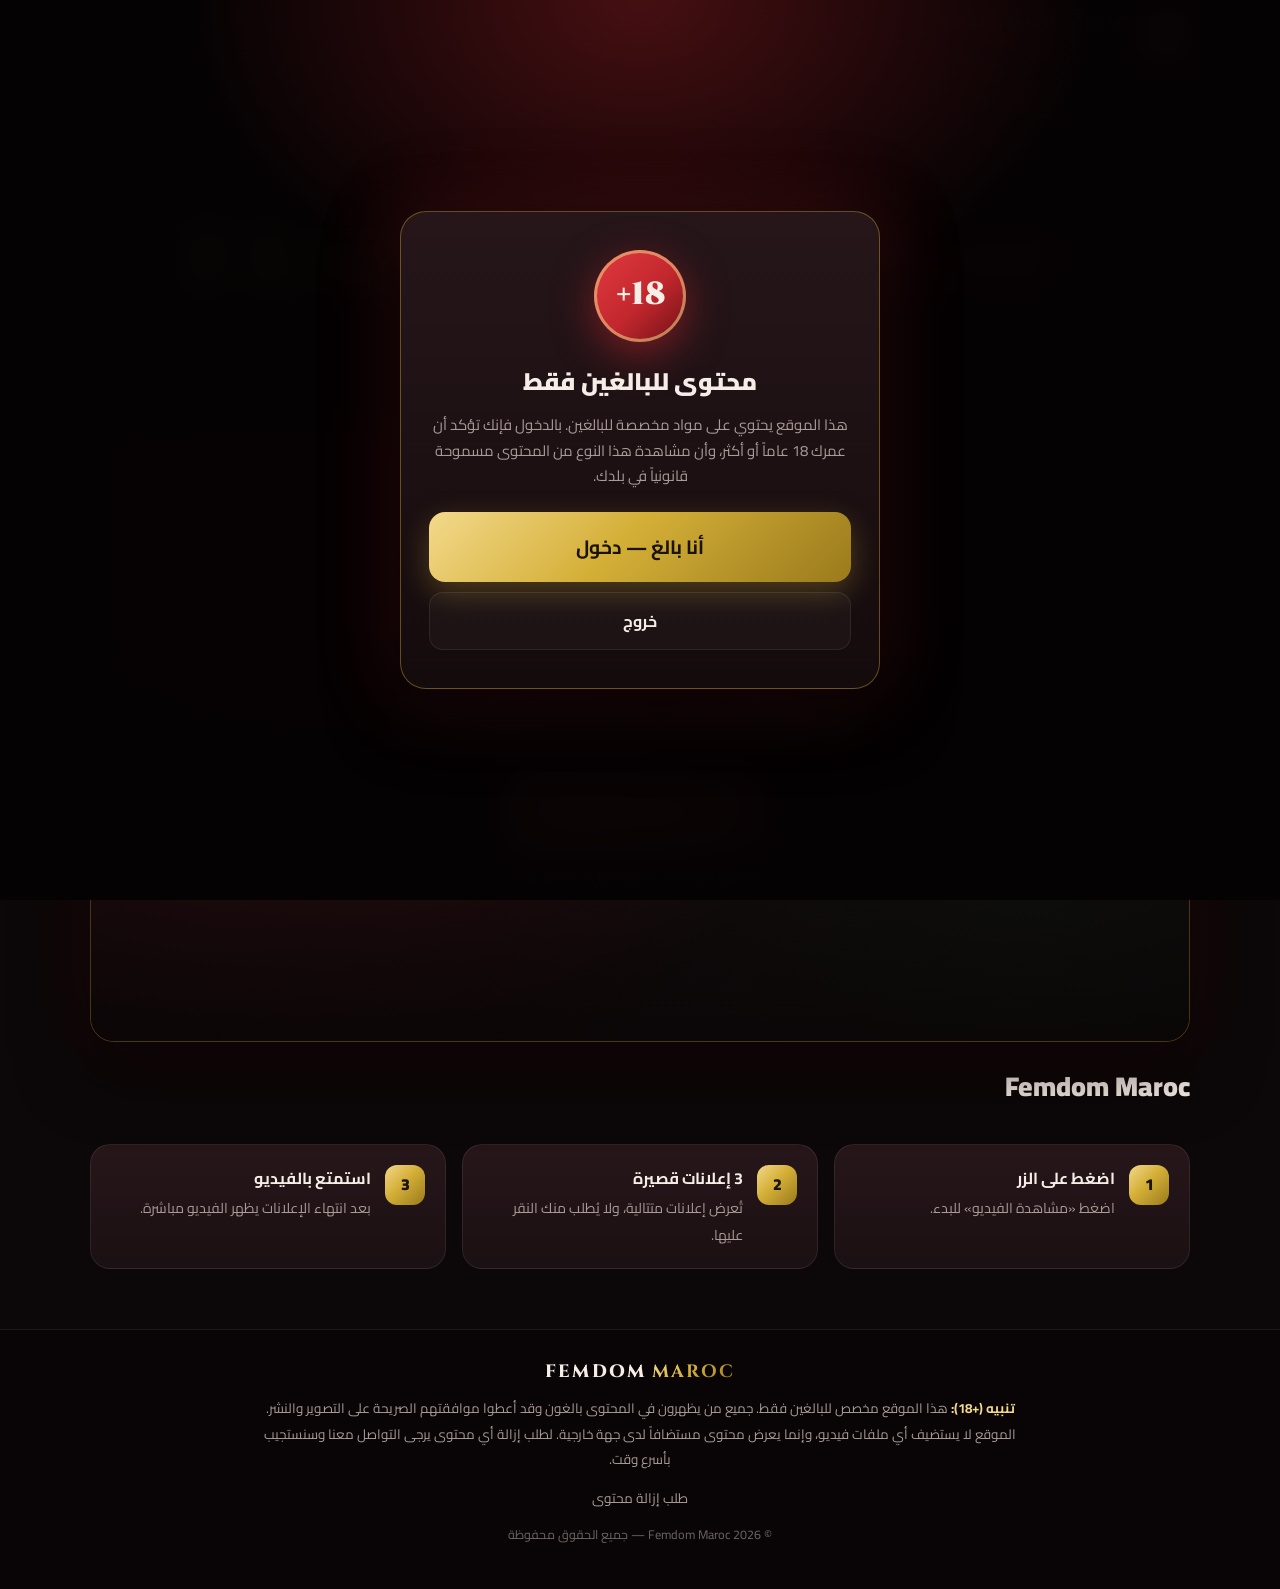
<file: index.html>
<!DOCTYPE html>
<html lang="ar" dir="rtl">
<head>
<meta charset="UTF-8">
<meta name="viewport" content="width=device-width, initial-scale=1, viewport-fit=cover">
<title>Femdom Maroc — شاهد الفيديو</title>
<meta name="description" content="Femdom Maroc — موقع مخصص للبالغين فقط (+18).">
<meta name="robots" content="noindex, nofollow">
<meta name="rating" content="adult">
<meta name="theme-color" content="#0c0708">
<link rel="preconnect" href="https://fonts.googleapis.com">
<link rel="preconnect" href="https://fonts.gstatic.com" crossorigin>
<link href="https://fonts.googleapis.com/css2?family=Cairo:wght@400;600;700;900&family=Cinzel:wght@600;800&display=swap" rel="stylesheet">

<style>
/* ============================================================
   1) متغيرات الهوية البصرية — عدّل الألوان من هنا
   ============================================================ */
:root{
  --bg:#0c0708;
  --bg-2:#140b0d;
  --surface:#1b1013;
  --surface-2:#26161a;
  --line:rgba(255,255,255,.08);
  --text:#f6ede7;
  --muted:#a99b97;
  --red:#c1272d;          /* أحمر مغربي */
  --red-2:#e23a40;
  --green:#0a8a4f;        /* أخضر مغربي (لمسات فقط) */
  --gold:#d4af37;
  --gold-2:#f3d98b;
  --radius:20px;
  --shadow:0 24px 70px rgba(0,0,0,.6);
  --grad-gold:linear-gradient(135deg,#f3d98b 0%,#d4af37 45%,#9a7a1c 100%);
  --grad-red:linear-gradient(135deg,#e23a40 0%,#c1272d 55%,#6e1015 100%);
}
*{box-sizing:border-box;margin:0;padding:0;-webkit-tap-highlight-color:transparent}
html{scroll-behavior:smooth}
body{font-family:'Cairo',system-ui,sans-serif;background:var(--bg);color:var(--text);line-height:1.7;min-height:100vh;overflow-x:hidden}
body.locked{overflow:hidden}
a{color:inherit;text-decoration:none}
button{font-family:inherit;cursor:pointer;border:0;background:none;color:inherit}
img{display:block;max-width:100%}
.container{width:min(1100px,92%);margin-inline:auto}

/* خلفية زخرفية */
.bg-fx{position:fixed;inset:0;z-index:-1;pointer-events:none;
  background:
   radial-gradient(900px 520px at 90% -10%,rgba(193,39,45,.30),transparent 60%),
   radial-gradient(700px 500px at -5% 35%,rgba(10,138,79,.10),transparent 60%),
   radial-gradient(800px 600px at 50% 115%,rgba(193,39,45,.18),transparent 60%),var(--bg)}
.bg-fx::after{content:"";position:absolute;inset:0;opacity:.06;
  background-image:
    linear-gradient(45deg,var(--gold) 1px,transparent 1px),
    linear-gradient(-45deg,var(--gold) 1px,transparent 1px);
  background-size:48px 48px;
  mask-image:radial-gradient(circle at 50% 25%,#000,transparent 70%);
  -webkit-mask-image:radial-gradient(circle at 50% 25%,#000,transparent 70%)}

/* ============================================================
   2) الهيدر
   ============================================================ */
header.nav{position:sticky;top:0;z-index:50;backdrop-filter:blur(14px);-webkit-backdrop-filter:blur(14px);
  background:linear-gradient(to bottom,rgba(12,7,8,.93),rgba(12,7,8,.65));border-bottom:1px solid var(--line)}
.nav-in{display:flex;align-items:center;justify-content:space-between;gap:14px;padding:14px 0}
.brand{display:flex;align-items:center;gap:12px}
.brand-mark{width:46px;height:46px;border-radius:13px;display:grid;place-items:center;background:var(--grad-red);
  box-shadow:0 0 0 1px rgba(243,217,139,.55) inset,0 8px 26px rgba(193,39,45,.45)}
.brand-mark svg{width:26px;height:26px}
.brand-name{font-family:'Cinzel',serif;font-weight:800;letter-spacing:.12em;font-size:1.12rem;line-height:1}
.brand-name b{background:var(--grad-gold);-webkit-background-clip:text;background-clip:text;color:transparent}
.brand-sub{font-size:.66rem;color:var(--muted);letter-spacing:.1em;margin-top:4px}
.badge18{font-weight:900;font-size:.8rem;padding:6px 13px;border-radius:999px;border:1px solid var(--gold);color:var(--gold-2)}

/* ============================================================
   3) الأزرار
   ============================================================ */
.btn{display:inline-flex;align-items:center;justify-content:center;gap:10px;padding:13px 26px;border-radius:14px;
  font-weight:700;font-size:1rem;transition:transform .25s,box-shadow .25s,opacity .25s;position:relative;overflow:hidden}
.btn:hover:not(:disabled){transform:translateY(-2px)}
.btn:disabled{opacity:.45;cursor:not-allowed}
.btn svg{width:20px;height:20px;fill:currentColor;flex:none}
.btn-gold{background:var(--grad-gold);color:#1a1205;box-shadow:0 10px 30px rgba(212,175,55,.3)}
.btn-gold:hover:not(:disabled){box-shadow:0 14px 40px rgba(212,175,55,.45)}
.btn-red{background:var(--grad-red);color:#fff;box-shadow:0 10px 32px rgba(193,39,45,.45)}
.btn-red:hover:not(:disabled){box-shadow:0 14px 44px rgba(193,39,45,.6)}
.btn-ghost{border:1px solid var(--line);background:rgba(255,255,255,.03)}
.btn-ghost:hover{border-color:var(--gold);background:rgba(212,175,55,.07)}
.btn-lg{padding:17px 42px;font-size:1.2rem;border-radius:16px}

/* ============================================================
   4) Hero
   ============================================================ */
.hero{padding:clamp(36px,7vw,84px) 0 clamp(20px,4vw,40px);text-align:center}
.eyebrow{display:inline-flex;align-items:center;gap:8px;padding:7px 16px;border-radius:999px;
  background:rgba(212,175,55,.08);border:1px solid rgba(212,175,55,.3);color:var(--gold-2);font-size:.85rem;font-weight:600;margin-bottom:20px}
.eyebrow i{width:7px;height:7px;border-radius:50%;background:var(--red-2);box-shadow:0 0 12px var(--red-2);animation:pulse 1.8s infinite}
@keyframes pulse{50%{opacity:.35;transform:scale(.8)}}
.hero-logo{font-family:'Cinzel',serif;font-weight:800;line-height:1.05;font-size:clamp(2.3rem,8vw,5.4rem);letter-spacing:.1em;
  text-shadow:0 6px 40px rgba(193,39,45,.4)}
.hero-logo span{background:var(--grad-gold);-webkit-background-clip:text;background-clip:text;color:transparent}
.hero-logo em{font-style:normal;color:var(--red-2)}
.divider{display:flex;align-items:center;justify-content:center;gap:14px;margin:20px auto 0;max-width:340px}
.divider::before,.divider::after{content:"";flex:1;height:1px;background:linear-gradient(90deg,transparent,var(--gold),transparent)}
.divider svg{width:18px;height:18px;fill:var(--gold)}

/* ============================================================
   5) منصة الفيديو (Stage)
   ============================================================ */
.watch{padding:clamp(18px,3vw,36px) 0 clamp(30px,5vw,60px)}
.stage{position:relative;aspect-ratio:16/9;border-radius:24px;overflow:hidden;background:#0a0506;
  border:1px solid rgba(212,175,55,.3);box-shadow:var(--shadow),0 0 70px rgba(193,39,45,.15)}
.cover{position:absolute;inset:0;display:grid;place-items:center;text-align:center;padding:20px;
  background:
    radial-gradient(circle at 25% 20%,rgba(226,58,64,.38),transparent 55%),
    radial-gradient(circle at 85% 90%,rgba(10,138,79,.18),transparent 50%),
    linear-gradient(135deg,#2c1015,#0f0709)}
.cover-img{position:absolute;inset:0;width:100%;height:100%;object-fit:cover}
.cover::after{content:"";position:absolute;inset:0;background:linear-gradient(to top,rgba(10,5,6,.92),rgba(10,5,6,.25) 60%)}
.cover-in{position:relative;z-index:2;display:flex;flex-direction:column;align-items:center;gap:16px}
.cover-title{font-family:'Cinzel',serif;font-weight:800;font-size:clamp(1.4rem,4.6vw,2.8rem);letter-spacing:.1em}
.cover-title span{color:var(--gold-2)}
.cover-note{color:#d6c8c3;font-size:.92rem;max-width:420px}
.play-ring{width:92px;height:92px;border-radius:50%;display:grid;place-items:center;background:rgba(12,7,8,.55);
  border:2px solid var(--gold);backdrop-filter:blur(6px);-webkit-backdrop-filter:blur(6px);animation:ring 2.4s infinite}
.play-ring svg{width:36px;height:36px;fill:var(--gold-2);transform:scaleX(-1);margin-inline-start:-4px}
@keyframes ring{0%{box-shadow:0 0 0 0 rgba(212,175,55,.45)}70%,100%{box-shadow:0 0 0 24px rgba(212,175,55,0)}}

.meta{display:flex;align-items:center;justify-content:space-between;gap:14px;flex-wrap:wrap;margin-top:22px}
.meta h2{font-size:clamp(1.2rem,3vw,1.7rem);font-weight:900}
.meta p{color:var(--muted);font-size:.95rem}

/* خطوات الإعلانات */
.steps{display:grid;grid-template-columns:repeat(3,1fr);gap:16px;margin-top:34px}
@media(max-width:700px){.steps{grid-template-columns:1fr}}
.step{background:linear-gradient(180deg,var(--surface-2),var(--surface));border:1px solid var(--line);border-radius:var(--radius);padding:20px;display:flex;gap:14px;align-items:flex-start}
.step-n{flex:none;width:40px;height:40px;border-radius:12px;display:grid;place-items:center;font-weight:900;background:var(--grad-gold);color:#1a1205}
.step b{display:block;margin-bottom:2px}
.step span{color:var(--muted);font-size:.88rem}

/* ============================================================
   6) نافذة الإعلانات
   ============================================================ */
.adwall{position:fixed;inset:0;z-index:160;display:none;align-items:center;justify-content:center;padding:16px;
  background:rgba(4,2,3,.95);backdrop-filter:blur(12px);-webkit-backdrop-filter:blur(12px)}
.adwall.open{display:flex;animation:fade .25s both}
@keyframes fade{from{opacity:0}to{opacity:1}}
.ad-card{width:min(640px,100%);max-height:100%;overflow:auto;border-radius:24px;padding:22px;
  background:linear-gradient(180deg,var(--surface-2),var(--bg-2));border:1px solid rgba(212,175,55,.35);box-shadow:var(--shadow)}
.ad-top{display:flex;align-items:center;justify-content:space-between;gap:10px;margin-bottom:14px}
.ad-dots{display:flex;gap:8px;align-items:center}
.dot{width:34px;height:6px;border-radius:6px;background:rgba(255,255,255,.14);transition:.3s}
.dot.done{background:var(--gold)}
.dot.now{background:var(--red-2)}
.ad-count{font-size:.85rem;color:var(--gold-2);font-weight:700}
.ad-x{width:38px;height:38px;border-radius:50%;display:grid;place-items:center;border:1px solid var(--line);background:rgba(255,255,255,.05)}
.ad-x:hover{background:var(--red);border-color:var(--red)}
.ad-x svg{width:16px;height:16px;stroke:#fff;stroke-width:2.4;fill:none;stroke-linecap:round}
.ad-label{font-size:.72rem;color:var(--muted);letter-spacing:.12em;text-align:center;margin-bottom:8px}
.ad-slot{min-height:250px;display:grid;place-items:center;border-radius:16px;background:#0a0607;border:1px dashed rgba(255,255,255,.12);overflow:hidden;text-align:center}
.ad-slot > *{max-width:100%}
.ad-empty{padding:20px;color:var(--muted);font-size:.88rem;line-height:1.9}
.ad-empty b{color:var(--gold-2);display:block;margin-bottom:4px}
.ad-empty code{direction:ltr;display:inline-block;background:rgba(255,255,255,.06);padding:1px 8px;border-radius:6px;color:#ddd}
.ad-bar{height:4px;border-radius:4px;background:rgba(255,255,255,.1);margin:16px 0;overflow:hidden}
.ad-bar i{display:block;height:100%;width:0;background:var(--grad-gold);transition:width 1s linear}
.ad-actions{display:flex;justify-content:center}

/* ============================================================
   7) المشغل
   ============================================================ */
.player{position:absolute;inset:0;background:#000;user-select:none;-webkit-user-select:none}
.player video,.player iframe{position:absolute;inset:0;width:100%;height:100%;border:0;background:#000;object-fit:contain}
.p-center{position:absolute;inset:0;margin:auto;width:84px;height:84px;border-radius:50%;z-index:3;display:grid;place-items:center;
  background:rgba(193,39,45,.88);border:2px solid var(--gold-2);box-shadow:0 10px 40px rgba(193,39,45,.6);transition:.3s}
.p-center:hover{transform:scale(1.08)}
.p-center svg{width:34px;height:34px;fill:#fff;transform:scaleX(-1);margin-inline-start:-4px}
.player.playing .p-center{opacity:0;pointer-events:none;transform:scale(.7)}
.p-loader{position:absolute;inset:0;margin:auto;width:54px;height:54px;border-radius:50%;z-index:4;display:none;
  border:4px solid rgba(255,255,255,.15);border-top-color:var(--gold);animation:spin .9s linear infinite}
.player.loading .p-loader{display:block}
@keyframes spin{to{transform:rotate(360deg)}}
.p-msg{position:absolute;inset:0;z-index:5;display:none;flex-direction:column;align-items:center;justify-content:center;gap:8px;
  background:rgba(8,4,6,.94);text-align:center;padding:20px;color:var(--muted)}
.player.error .p-msg{display:flex}
.p-msg b{color:var(--gold-2);font-size:1.15rem}
.controls{position:absolute;inset-inline:0;bottom:0;z-index:6;padding:34px 16px 12px;direction:ltr;
  background:linear-gradient(to top,rgba(0,0,0,.92),transparent);transition:opacity .35s}
.player.idle.playing .controls{opacity:0}
.player.idle.playing{cursor:none}
.seek{position:relative;height:18px;display:flex;align-items:center;cursor:pointer;touch-action:none}
.seek-bar{position:relative;width:100%;height:5px;border-radius:5px;background:rgba(255,255,255,.2);transition:height .2s}
.seek:hover .seek-bar{height:8px}
.seek-buf,.seek-fill{position:absolute;left:0;top:0;bottom:0;border-radius:5px;width:0}
.seek-buf{background:rgba(255,255,255,.28)}
.seek-fill{background:var(--grad-red)}
.seek-knob{position:absolute;top:50%;left:0;width:15px;height:15px;border-radius:50%;background:var(--gold-2);
  transform:translate(-50%,-50%) scale(0);transition:transform .2s;box-shadow:0 0 12px rgba(212,175,55,.8)}
.seek:hover .seek-knob,.seeking .seek-knob{transform:translate(-50%,-50%) scale(1)}
.c-row{display:flex;align-items:center;gap:6px;margin-top:6px}
.c-btn{width:40px;height:40px;border-radius:10px;display:grid;place-items:center;transition:background .2s}
.c-btn:hover{background:rgba(255,255,255,.12)}
.c-btn svg{width:22px;height:22px;fill:#fff}
.c-time{font-size:.82rem;font-variant-numeric:tabular-nums;color:#ddd;margin:0 8px;white-space:nowrap}
.c-spacer{flex:1}
.vol{display:flex;align-items:center;gap:4px}
.vol input{-webkit-appearance:none;appearance:none;width:80px;height:4px;border-radius:4px;outline:0;cursor:pointer;
  background:linear-gradient(to right,var(--gold) var(--v,100%),rgba(255,255,255,.25) var(--v,100%))}
.vol input::-webkit-slider-thumb{-webkit-appearance:none;width:13px;height:13px;border-radius:50%;background:var(--gold-2)}
.vol input::-moz-range-thumb{width:13px;height:13px;border:0;border-radius:50%;background:var(--gold-2)}
.speed{font-size:.8rem;font-weight:700;width:auto;padding:0 10px;color:#fff}
@media(max-width:560px){
  .vol input{display:none}.c-btn{width:36px;height:36px}.p-center{width:66px;height:66px}.controls{padding:26px 10px 8px}
  .play-ring{width:72px;height:72px}.btn-lg{padding:14px 28px;font-size:1.05rem}.stage{border-radius:18px}
}

/* ============================================================
   8) بوابة العمر + الفوتر
   ============================================================ */
.gate{position:fixed;inset:0;z-index:300;display:none;place-items:center;padding:20px;
  background:radial-gradient(700px 500px at 50% 0%,rgba(193,39,45,.35),transparent 65%),rgba(5,3,4,.97);
  backdrop-filter:blur(18px);-webkit-backdrop-filter:blur(18px)}
.gate.show{display:grid}
.gate-card{width:min(480px,100%);text-align:center;padding:38px 28px;border-radius:26px;
  background:linear-gradient(180deg,var(--surface-2),var(--bg-2));border:1px solid rgba(212,175,55,.4);
  box-shadow:var(--shadow),0 0 80px rgba(193,39,45,.25)}
.gate-18{width:92px;height:92px;margin:0 auto 20px;border-radius:50%;display:grid;place-items:center;font-weight:900;font-size:2rem;
  font-family:'Cinzel',serif;background:var(--grad-red);box-shadow:0 0 0 3px rgba(243,217,139,.55) inset,0 12px 40px rgba(193,39,45,.55)}
.gate-card h2{font-size:1.5rem;font-weight:900;margin-bottom:10px}
.gate-card p{color:var(--muted);font-size:.93rem;margin-bottom:24px}
.gate-actions{display:flex;flex-direction:column;gap:10px}

footer{border-top:1px solid var(--line);padding:34px 0 44px;background:rgba(0,0,0,.25)}
.foot{display:flex;flex-direction:column;align-items:center;gap:14px;text-align:center}
.disclaimer{max-width:760px;color:var(--muted);font-size:.84rem;line-height:1.9}
.disclaimer strong{color:var(--gold-2)}
.foot-links{display:flex;gap:18px;flex-wrap:wrap;justify-content:center;font-size:.85rem;color:var(--muted)}
.foot-links a:hover{color:var(--gold-2)}
.copy{color:#6f6462;font-size:.78rem}

:focus-visible{outline:2px solid var(--gold);outline-offset:3px}
@media (prefers-reduced-motion:reduce){*{animation:none!important;transition:none!important}}
</style>
</head>

<body>
<div class="bg-fx" aria-hidden="true"></div>

<!-- ============ بوابة التحقق من العمر ============ -->
<div class="gate" id="gate" role="dialog" aria-modal="true" aria-labelledby="gate-title">
  <div class="gate-card">
    <div class="gate-18">18+</div>
    <h2 id="gate-title">محتوى للبالغين فقط</h2>
    <p>هذا الموقع يحتوي على مواد مخصصة للبالغين. بالدخول فإنك تؤكد أن عمرك 18 عاماً أو أكثر، وأن مشاهدة هذا النوع من المحتوى مسموحة قانونياً في بلدك.</p>
    <div class="gate-actions">
      <button class="btn btn-gold btn-lg" id="gate-yes">أنا بالغ — دخول</button>
      <button class="btn btn-ghost" id="gate-no">خروج</button>
    </div>
  </div>
</div>

<!-- ============ الهيدر ============ -->
<header class="nav">
  <div class="container nav-in">
    <a href="#top" class="brand" aria-label="Femdom Maroc">
      <div class="brand-mark" aria-hidden="true">
        <!-- نجمة ثمانية (خاتم سليمان) -->
        <svg viewBox="0 0 24 24"><path fill="#f3d98b" d="M12 1.5 14.6 5l4.2-.7-.7 4.2L21.600 12l-3.500 2.600.700 4.200-4.200-.700L12 22.500 9.400 19l-4.200.700.700-4.200L2.400 12l3.500-2.600-.7-4.200L9.400 5 12 1.500Z"/></svg>
      </div>
      <div>
        <div class="brand-name">FEMDOM <b>MAROC</b></div>
        <div class="brand-sub">EXCLUSIVE VIDEO</div>
      </div>
    </a>
    <span class="badge18">+18</span>
  </div>
</header>

<main id="top">
  <!-- ============ Hero ============ -->
  <div class="hero">
    <div class="container">
      <div class="eyebrow"><i></i> للبالغين فقط</div>
      <div class="hero-logo"><span>FEMDOM</span> <em>MAROC</em></div>
      <div class="divider" aria-hidden="true">
        <svg viewBox="0 0 24 24"><path d="M12 2l2.6 7.4L22 12l-7.4 2.6L12 22l-2.6-7.4L2 12l7.4-2.6L12 2Z"/></svg>
      </div>
    </div>
  </div>

  <!-- ============ منصة المشاهدة ============ -->
  <section class="watch" id="watch">
    <div class="container">
      <div class="stage" id="stage">
        <div class="cover" id="cover">
          <div class="cover-in">
            <div class="play-ring" aria-hidden="true"><svg viewBox="0 0 24 24"><path d="M6 4l14 8-14 8V4Z"/></svg></div>
            <div class="cover-title" id="cover-title"></div>
            <button class="btn btn-red btn-lg" id="btn-watch">
              <svg viewBox="0 0 24 24"><path d="M6 4l14 8-14 8V4Z"/></svg> مشاهدة الفيديو
            </button>
            <div class="cover-note" id="cover-note"></div>
          </div>
        </div>
      </div>

      <div class="meta">
        <div>
          <h2 id="v-title"></h2>
          <p id="v-desc"></p>
        </div>
      </div>

      <div class="steps" aria-label="طريقة المشاهدة">
        <div class="step"><div class="step-n">1</div><div><b>اضغط على الزر</b><span>اضغط «مشاهدة الفيديو» للبدء.</span></div></div>
        <div class="step"><div class="step-n">2</div><div><b>3 إعلانات قصيرة</b><span>تُعرض إعلانات متتالية، ولا يُطلب منك النقر عليها.</span></div></div>
        <div class="step"><div class="step-n">3</div><div><b>استمتع بالفيديو</b><span>بعد انتهاء الإعلانات يظهر الفيديو مباشرة.</span></div></div>
      </div>
    </div>
  </section>
</main>

<!-- ============ نافذة الإعلانات ============ -->
<div class="adwall" id="adwall" role="dialog" aria-modal="true" aria-label="الإعلانات">
  <div class="ad-card">
    <div class="ad-top">
      <div class="ad-dots" id="ad-dots" aria-hidden="true"></div>
      <div class="ad-count" id="ad-count"></div>
      <button class="ad-x" id="ad-cancel" aria-label="إلغاء">
        <svg viewBox="0 0 24 24"><path d="M5 5l14 14M19 5 5 19"/></svg>
      </button>
    </div>
    <div class="ad-label" id="ad-label">إعلان</div>
    <div class="ad-slot" id="ad-slot"></div>
    <div class="ad-bar" aria-hidden="true"><i id="ad-bar"></i></div>
    <div class="ad-actions">
      <button class="btn btn-gold" id="ad-next" disabled>متابعة</button>
    </div>
  </div>
</div>

<!-- ============ الفوتر ============ -->
<footer>
  <div class="container foot">
    <div class="brand-name">FEMDOM <b>MAROC</b></div>
    <p class="disclaimer">
      <strong>تنبيه (+18):</strong> هذا الموقع مخصص للبالغين فقط. جميع من يظهرون في المحتوى بالغون وقد أعطوا موافقتهم الصريحة على التصوير والنشر. الموقع لا يستضيف أي ملفات فيديو، وإنما يعرض محتوى مستضافاً لدى جهة خارجية.
      لطلب إزالة أي محتوى يرجى التواصل معنا وسنستجيب بأسرع وقت.
    </p>
    <div class="foot-links"><a href="#" data-contact>طلب إزالة محتوى</a></div>
    <div class="copy">© <span id="year"></span> Femdom Maroc — جميع الحقوق محفوظة</div>
  </div>
</footer>

<script>
/* ===================================================================
   ⚙️  إعدادات الموقع — كل التعديلات من هنا فقط
   =================================================================== */
const CONFIG = {

  /* ---------- الفيديو ---------- */
  video: {
    title: "Femdom Maroc",
    description: "",          /* وصف اختياري يظهر تحت المشغل */
    poster: "",               /* رابط صورة الغلاف (اختياري) */

    /* ضع رابط الفيديو الحقيقي هنا. إذا تُرك فارغاً، تظهر رسالة «الفيديو غير مضاف» بعد الإعلانات.
       type:
         "video" = رابط مباشر mp4 / webm  (يعمل بالمشغل المخصص)
         "embed" = رابط تضمين iframe (مثل Bunny: https://iframe.mediadelivery.net/embed/LIB_ID/VIDEO_ID)  */
    src: "",
    type: "embed"
  },

  /* ---------- الإعلانات ----------
     المواضع الثلاثة تُعرض بالتتابع قبل الفيديو.
     html    : ضع هنا كود الإعلان الحقيقي من شبكتك الإعلانية (يدعم <script> و <iframe> و <ins>...).
     seconds : مدة بقاء الإعلان قبل تفعيل زر «متابعة».
     لا يوجد أي نقر إجباري: الزائر لا يُطلب منه الضغط على الإعلان.
     نصيحة: استعمل إعلانات بانر/عرض عادية، وتجنّب صيغ النوافذ المنبثقة (Popup/Popunder) لأنها تفرض نقرات.  */
  ads: {
    /* false = الفيديو لا يظهر قبل المرور على المواضع الثلاثة، حتى الفارغة منها (مساحة فارغة تُعرض مع عدّاد).
       true  = تُتخطى المواضع الفارغة (التي لم يوضع فيها كود إعلان). */
    skipEmptySlots: false,

    slots: [
      { label: "إعلان 1", seconds: 8,
        html: `<!-- ضع كود الإعلان الأول هنا -->` },

      { label: "إعلان 2", seconds: 8,
        html: `<!-- ضع كود الإعلان الثاني هنا -->` },

      { label: "إعلان 3", seconds: 8,
        html: `<!-- ضع كود الإعلان الثالث هنا -->` }
    ]
  },

  /* ---------- أخرى ---------- */
  contactUrl: "mailto:contact@example.com",   /* بريد/رابط طلبات الإزالة */
  exitUrl: "https://www.google.com"           /* رابط الخروج عند رفض بوابة العمر */
};

/* ===================================================================
   الكود — لا حاجة لتعديله
   =================================================================== */
(function(){
  const $ = (s,r=document)=>r.querySelector(s);
  const esc = s => String(s??"").replace(/[&<>"']/g,c=>({"&":"&amp;","<":"&lt;",">":"&gt;",'"':"&quot;","'":"&#39;"}[c]));
  const safeUrl = u => { try{ const x=new URL(u,location.href); return /^(https?:|mailto:)$/.test(x.protocol)?x.href:"#"; }catch(e){ return "#"; } };

  /* ---------- نصوص عامة ---------- */
  const V = CONFIG.video;
  $("#year").textContent = new Date().getFullYear();
  $("#cover-title").innerHTML = "FEMDOM <span>MAROC</span>";
  $("#cover-note").textContent = "ستظهر 3 إعلانات قصيرة قبل بدء الفيديو";
  $("#v-title").textContent = V.title;
  $("#v-desc").textContent = V.description || "";
  document.querySelectorAll("[data-contact]").forEach(a=>a.href = safeUrl(CONFIG.contactUrl));
  if(V.poster){
    const im = new Image(); im.className="cover-img"; im.alt=V.title; im.referrerPolicy="no-referrer";
    im.onload = ()=>$("#cover").prepend(im); im.src = V.poster;
  }

  /* ---------- بوابة العمر ---------- */
  const gate = $("#gate"), KEY = "fm_age_ok";
  let ok = false; try{ ok = localStorage.getItem(KEY)==="1"; }catch(e){}
  if(!ok){ gate.classList.add("show"); document.body.classList.add("locked"); }
  $("#gate-yes").onclick = ()=>{ try{localStorage.setItem(KEY,"1");}catch(e){}
    gate.classList.remove("show"); document.body.classList.remove("locked"); };
  $("#gate-no").onclick = ()=>{ location.href = safeUrl(CONFIG.exitUrl); };

  /* ===============================================================
     نظام الإعلانات: 3 مواضع متتالية → ثم الفيديو
     =============================================================== */
  const wall = $("#adwall"), slotEl = $("#ad-slot"), dotsEl = $("#ad-dots"),
        countEl = $("#ad-count"), labelEl = $("#ad-label"), barEl = $("#ad-bar"), nextBtn = $("#ad-next");
  let queue = [], idx = 0, timer = null, adsDone = false;

  /* يحقن كود الإعلان ويجعل وسوم <script> تعمل فعلياً */
  function injectAd(container, html){
    container.innerHTML = "";
    const tpl = document.createElement("template");
    tpl.innerHTML = html;
    tpl.content.querySelectorAll("script").forEach(old=>{
      const s = document.createElement("script");
      [...old.attributes].forEach(a=>s.setAttribute(a.name,a.value));
      s.text = old.textContent; old.replaceWith(s);
    });
    container.appendChild(tpl.content);
  }
  const hasCode = h => !!String(h||"").replace(/<!--[\s\S]*?-->/g,"").trim();

  function startAds(){
    if(adsDone){ showVideo(); return; }
    const slots = CONFIG.ads.slots.slice(0,3);
    queue = slots.filter(s=> hasCode(s.html) || !CONFIG.ads.skipEmptySlots);
    if(!queue.length){ adsDone = true; showVideo(); return; }
    idx = 0;
    wall.classList.add("open"); document.body.classList.add("locked");
    renderAd();
  }

  function renderAd(){
    clearInterval(timer);
    const s = queue[idx], total = queue.length;
    dotsEl.innerHTML = queue.map((_,i)=>`<span class="dot ${i<idx?"done":i===idx?"now":""}"></span>`).join("");
    labelEl.textContent = (s.label || "إعلان") + " — " + (idx+1) + " / " + total;

    if(hasCode(s.html)){
      injectAd(slotEl, s.html);
    }else{
      slotEl.innerHTML = `<div class="ad-empty"><b>مساحة إعلانية فارغة</b>ضع كود الإعلان الحقيقي في <code>CONFIG.ads.slots[${idx}].html</code></div>`;
    }

    let left = Math.max(1, +s.seconds || 8);
    const full = left;
    nextBtn.disabled = true;
    nextBtn.textContent = idx === total-1 ? "شاهد الفيديو" : "متابعة";
    barEl.style.transition = "none"; barEl.style.width = "0%";
    requestAnimationFrame(()=>requestAnimationFrame(()=>{ barEl.style.transition = "width 1s linear"; }));
    countEl.textContent = "يمكنك المتابعة بعد " + left + " ث";

    /* العدّاد لا يتقدم إلا والصفحة ظاهرة، حتى يُعرض الإعلان فعلاً */
    timer = setInterval(()=>{
      if(document.hidden) return;
      left--;
      barEl.style.width = ((full-left)/full*100) + "%";
      if(left > 0){ countEl.textContent = "يمكنك المتابعة بعد " + left + " ث"; }
      else{
        clearInterval(timer);
        countEl.textContent = "تم ✓";
        nextBtn.disabled = false;
      }
    },1000);
  }

  nextBtn.onclick = ()=>{
    if(nextBtn.disabled) return;
    idx++;
    if(idx >= queue.length){ closeAds(); adsDone = true; showVideo(); }
    else renderAd();
  };
  $("#ad-cancel").onclick = closeAds;
  function closeAds(){
    clearInterval(timer);
    slotEl.innerHTML = "";
    wall.classList.remove("open"); document.body.classList.remove("locked");
  }
  $("#btn-watch").onclick = startAds;

  /* ===============================================================
     المشغل (لا يُنشأ إلا بعد إكمال الإعلانات)
     =============================================================== */
  const stage = $("#stage");
  const I = {
    play:'<svg viewBox="0 0 24 24"><path d="M6 4l14 8-14 8V4Z"/></svg>',
    pause:'<svg viewBox="0 0 24 24"><path d="M6 4h4v16H6zM14 4h4v16h-4z"/></svg>',
    vol:'<svg viewBox="0 0 24 24"><path d="M3 9v6h4l5 4V5L7 9H3Zm13.5 3a4.5 4.5 0 0 0-2.5-4v8a4.5 4.5 0 0 0 2.5-4Z"/></svg>',
    mute:'<svg viewBox="0 0 24 24"><path d="M3 9v6h4l5 4V5L7 9H3Zm13.6 3 2.4-2.4-1.4-1.4-2.4 2.4-2.4-2.4-1.4 1.4 2.4 2.4-2.4 2.4 1.4 1.4 2.4-2.4 2.4 2.4 1.4-1.4-2.4-2.4Z"/></svg>',
    fs:'<svg viewBox="0 0 24 24"><path d="M4 4h6v2H6v4H4V4Zm10 0h6v6h-2V6h-4V4ZM4 14h2v4h4v2H4v-6Zm14 0h2v6h-6v-2h4v-4Z"/></svg>',
    back:'<svg viewBox="0 0 24 24"><path d="M12 5V2L7 6.5 12 11V8a5 5 0 1 1-5 5H5a7 7 0 1 0 7-8Z"/></svg>',
    fwd:'<svg viewBox="0 0 24 24"><path d="M12 5V2l5 4.5L12 11V8a5 5 0 1 0 5 5h2a7 7 0 1 1-7-8Z"/></svg>'
  };
  const fmt = t=>{ if(!isFinite(t)) return "0:00"; t=Math.floor(t);
    const h=Math.floor(t/3600), m=Math.floor(t%3600/60), s=t%60;
    return (h?h+":"+String(m).padStart(2,"0"):m)+":"+String(s).padStart(2,"0"); };

  function showVideo(){
    if(!adsDone) return;               /* حماية: لا فيديو قبل الإعلانات */
    closeAds();
    stage.innerHTML = '<div class="player" id="player"></div>';
    const player = $("#player");

    if(!V.src){
      player.classList.add("error");
      player.innerHTML = '<div class="p-msg"><b>الفيديو غير مضاف بعد</b><span>ضع رابط الفيديو الحقيقي في <code style="direction:ltr;display:inline-block">CONFIG.video.src</code></span></div>';
      return;
    }
    if(V.type === "embed"){
      const f = document.createElement("iframe");
      f.src = safeUrl(V.src); f.allow = "autoplay; fullscreen; picture-in-picture"; f.allowFullscreen = true;
      player.appendChild(f); return;
    }
    buildVideo(player);
  }

  function buildVideo(player){
    player.innerHTML = `
      <video playsinline preload="metadata" ${V.poster?`poster="${esc(V.poster)}"`:""}></video>
      <button class="p-center" aria-label="تشغيل">${I.play}</button>
      <div class="p-loader"></div>
      <div class="p-msg"><b>تعذّر تشغيل الفيديو</b><span>تحقق من رابط الفيديو أو حاول لاحقاً.</span></div>
      <div class="controls">
        <div class="seek" id="seek"><div class="seek-bar"><div class="seek-buf"></div><div class="seek-fill"></div><div class="seek-knob"></div></div></div>
        <div class="c-row">
          <button class="c-btn" id="b-play" aria-label="تشغيل/إيقاف">${I.play}</button>
          <button class="c-btn" id="b-back" aria-label="رجوع 10 ثوانٍ">${I.back}</button>
          <button class="c-btn" id="b-fwd" aria-label="تقديم 10 ثوانٍ">${I.fwd}</button>
          <div class="vol"><button class="c-btn" id="b-mute" aria-label="الصوت">${I.vol}</button><input type="range" id="vol" min="0" max="1" step="0.05" value="1" aria-label="مستوى الصوت"></div>
          <span class="c-time" id="time">0:00 / 0:00</span>
          <span class="c-spacer"></span>
          <button class="c-btn speed" id="b-speed" aria-label="السرعة">1x</button>
          <button class="c-btn" id="b-fs" aria-label="ملء الشاشة">${I.fs}</button>
        </div>
      </div>`;
    const v = $("video",player);
    v.src = safeUrl(V.src);
    const q = s=>$(s,player);
    const bPlay=q("#b-play"), center=q(".p-center"), fill=q(".seek-fill"), buf=q(".seek-buf"),
          knob=q(".seek-knob"), seek=q("#seek"), time=q("#time"), vol=q("#vol"), bMute=q("#b-mute");

    const toggle = ()=>{ v.paused ? v.play().catch(()=>{}) : v.pause(); };
    bPlay.onclick = center.onclick = v.onclick = toggle;
    v.ondblclick = ()=>fs();
    v.onplay = ()=>{ player.classList.add("playing"); bPlay.innerHTML=I.pause; };
    v.onpause = v.onended = ()=>{ player.classList.remove("playing"); bPlay.innerHTML=I.play; };
    v.onwaiting = ()=>player.classList.add("loading");
    v.oncanplay = v.onplaying = ()=>player.classList.remove("loading");
    v.onerror = ()=>{ player.classList.remove("loading"); player.classList.add("error"); };
    v.ontimeupdate = ()=>{
      const d=v.duration||0, c=v.currentTime, p=d?c/d*100:0;
      fill.style.width=p+"%"; knob.style.left=p+"%"; time.textContent=fmt(c)+" / "+fmt(d);
    };
    v.onloadedmetadata = v.ontimeupdate;
    v.onprogress = ()=>{ try{ const d=v.duration; if(d&&v.buffered.length) buf.style.width=(v.buffered.end(v.buffered.length-1)/d*100)+"%"; }catch(e){} };

    /* شريط التقدّم */
    const seekTo = e=>{ const r=seek.getBoundingClientRect(); const p=Math.min(1,Math.max(0,(e.clientX-r.left)/r.width)); if(v.duration) v.currentTime=p*v.duration; };
    let drag=false;
    seek.addEventListener("pointerdown",e=>{drag=true;seek.classList.add("seeking");seek.setPointerCapture(e.pointerId);seekTo(e);});
    seek.addEventListener("pointermove",e=>{if(drag)seekTo(e);});
    seek.addEventListener("pointerup",()=>{drag=false;seek.classList.remove("seeking");});

    /* الصوت */
    const setVol=()=>vol.style.setProperty("--v",(v.muted?0:v.volume*100)+"%");
    vol.oninput=()=>{v.volume=+vol.value;v.muted=v.volume===0;};
    v.onvolumechange=()=>{bMute.innerHTML=(v.muted||v.volume===0)?I.mute:I.vol;setVol();};
    bMute.onclick=()=>{v.muted=!v.muted;vol.value=v.muted?0:(v.volume||1);};
    setVol();

    q("#b-back").onclick=()=>v.currentTime=Math.max(0,v.currentTime-10);
    q("#b-fwd").onclick=()=>v.currentTime=Math.min(v.duration||1e9,v.currentTime+10);
    const speeds=[1,1.25,1.5,2,0.75]; let si=0;
    q("#b-speed").onclick=e=>{si=(si+1)%speeds.length;v.playbackRate=speeds[si];e.currentTarget.textContent=speeds[si]+"x";};
    function fs(){
      if(document.fullscreenElement||document.webkitFullscreenElement){(document.exitFullscreen||document.webkitExitFullscreen).call(document);}
      else if(player.requestFullscreen){player.requestFullscreen();}
      else if(player.webkitRequestFullscreen){player.webkitRequestFullscreen();}
      else if(v.webkitEnterFullscreen){v.webkitEnterFullscreen();}
    }
    q("#b-fs").onclick=fs;

    /* إخفاء الأدوات عند الخمول */
    let idleT; const wake=()=>{player.classList.remove("idle");clearTimeout(idleT);idleT=setTimeout(()=>player.classList.add("idle"),2800);};
    ["mousemove","touchstart","keydown"].forEach(ev=>player.addEventListener(ev,wake)); wake();

    /* اختصارات لوحة المفاتيح */
    document.addEventListener("keydown",e=>{
      if(!document.body.contains(v) || wall.classList.contains("open") || gate.classList.contains("show")) return;
      if(e.key===" "||e.key==="k"){e.preventDefault();toggle();}
      else if(e.key==="ArrowRight")v.currentTime+=5;
      else if(e.key==="ArrowLeft")v.currentTime-=5;
      else if(e.key==="f")fs();
      else if(e.key==="m")bMute.click();
    });

    /* بدء التشغيل مباشرة (الضغط على «متابعة» يُحتسب تفاعلاً من الزائر) */
    v.play().catch(()=>{});
  }
})();
</script>
</body>
</html>
</file>
